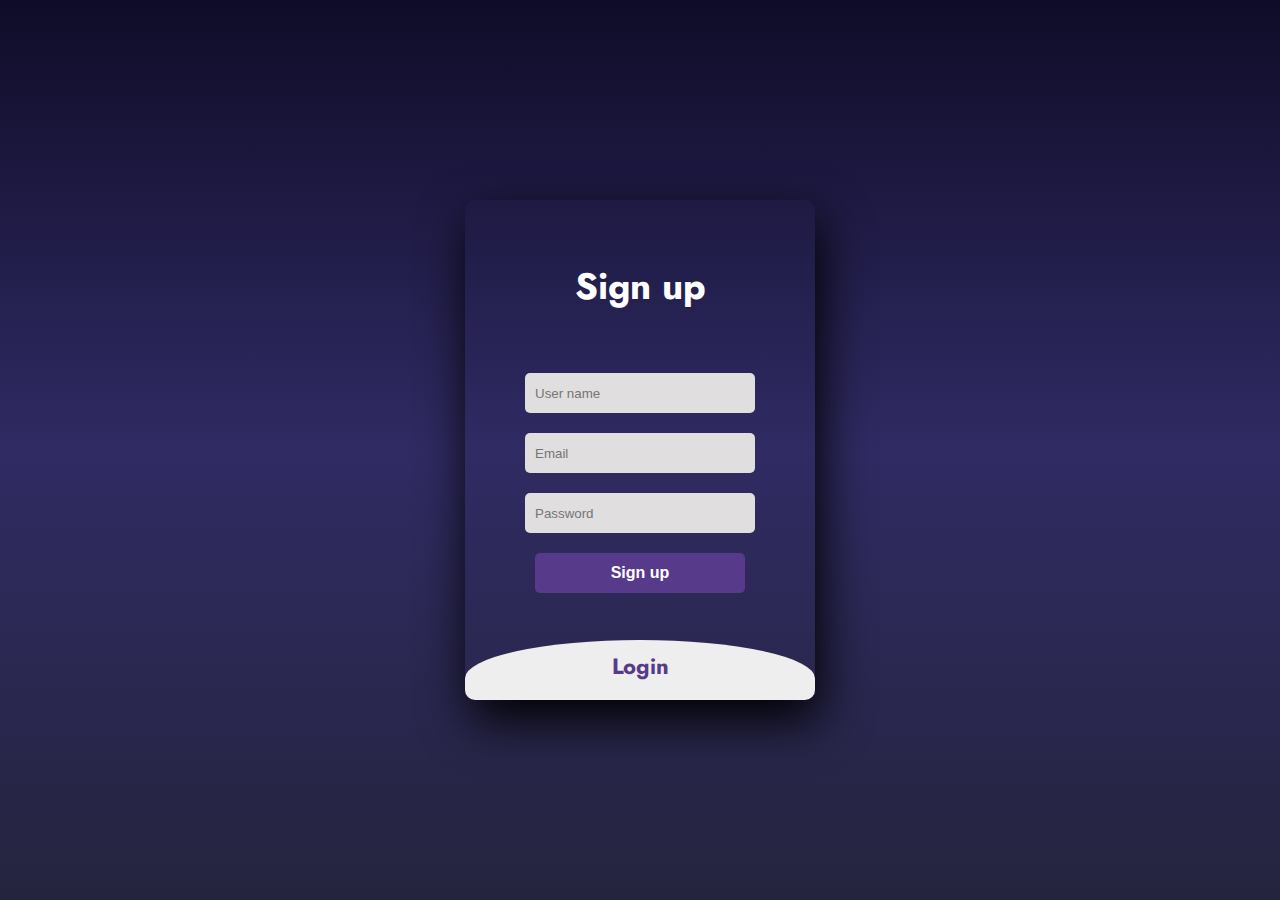
<file: TestGitGroup1/src/main/webapp/index.html>
<!DOCTYPE html>
<html>
<head>
<title>Welcome Page</title>
<link rel="stylesheet" type="text/css" href="css/style.css">
<link
	href="https://fonts.googleapis.com/css2?family=Jost:wght@500&display=swap"
	rel="stylesheet">
</head>
<body>
	<div class="main">
		<input type="checkbox" id="chk" aria-hidden="true">

		<div class="signup">
			<form action="login" method="post">
				<label for="chk" aria-hidden="true">Sign up</label> <input
					type="text" name="userName" placeholder="User name" required="">
				<input type="email" name="userEmail" placeholder="Email" required="">
				<input type="password" name="userPass" placeholder="Password"
					required="">
				<button>Sign up</button>
			</form>
		</div>

		<div class="login">
			<form action="signup" method="post">
				<label for="chk" aria-hidden="true">Login</label> <input
					type="email" name="userEmail" placeholder="Email" required="">
				<input type="password" name="userPass" placeholder="Password"
					required="">
				<button>Login</button>
			</form>
		</div>
	</div>
</body>
</html>
</file>
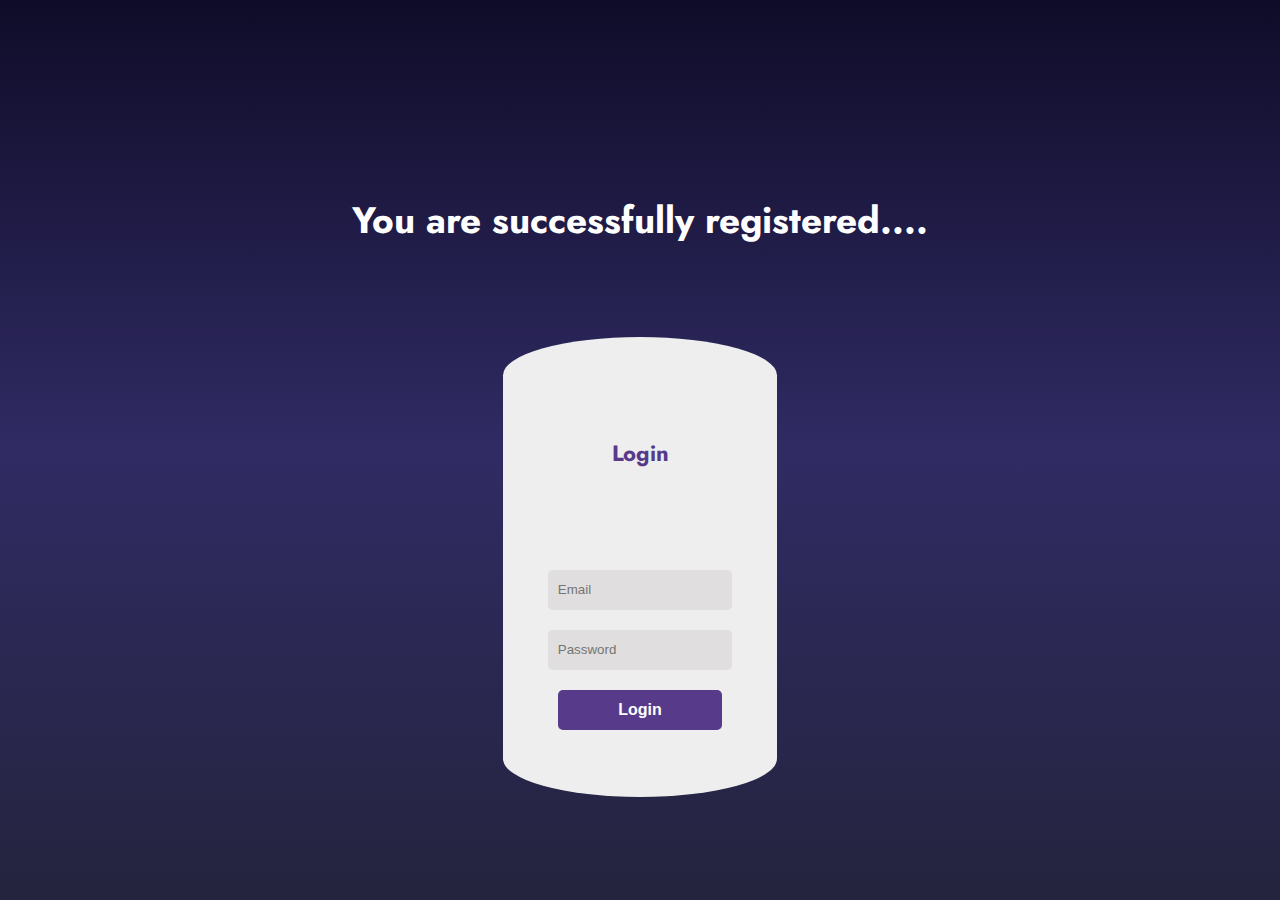
<file: TestGitGroup1/src/main/webapp/home2.html>
<!DOCTYPE html>
<html>
<head>
<title>Welcome Page</title>
<link rel="stylesheet" type="text/css" href="css/style1.css">
<link
	href="https://fonts.googleapis.com/css2?family=Jost:wght@500&display=swap"
	rel="stylesheet">
</head>
<body style="flex-direction: column">

	<label> You are successfully registered....</label>
	<div class="login">
		<form action="signup" method="post">
			<label for="chk" aria-hidden="true">Login</label> <input type="email"
				name="userEmail" placeholder="Email" required=""> <input
				type="password" name="userPass" placeholder="Password" required="">
			<button>Login</button>
			</form>
			</div>
</body>
</html>
</file>
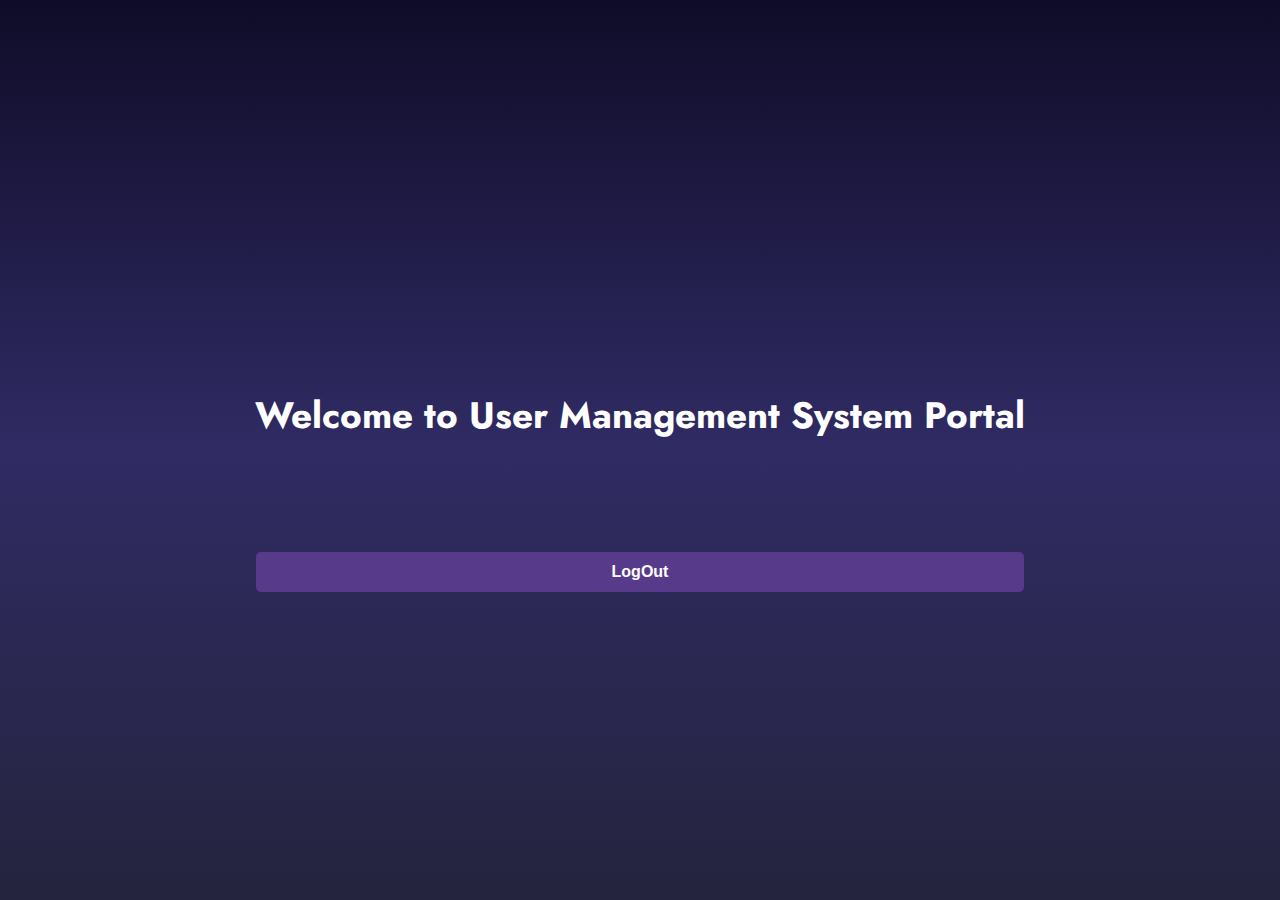
<file: TestGitGroup1/src/main/webapp/home_page.html>
<!DOCTYPE html>
<html>
<head>
<title>Welcome Page</title>
<link rel="stylesheet" type="text/css" href="css/style1.css">
<link
	href="https://fonts.googleapis.com/css2?family=Jost:wght@500&display=swap"
	rel="stylesheet">
</head>
<body style="flex-direction: column">

	<label>Welcome to User Management System Portal</label>
	<button>LogOut</button>
</body>
</html>
</file>
<file: TestGitGroup1/src/main/webapp/css/style.css>
body{
	margin: 0;
	padding: 0;
	display: flex;
	justify-content: center;
	align-items: center;
	min-height: 100vh;
	font-family: 'Jost', sans-serif;
	background: linear-gradient(to bottom, #0f0c29, #302b63, #24243e);
}
.main{
	width: 350px;
	height: 500px;
	background: red;
	overflow: hidden;
	background: url("https://doc-08-2c-docs.googleusercontent.com/docs/securesc/68c90smiglihng9534mvqmq1946dmis5/fo0picsp1nhiucmc0l25s29respgpr4j/1631524275000/03522360960922298374/03522360960922298374/1Sx0jhdpEpnNIydS4rnN4kHSJtU1EyWka?e=view&authuser=0&nonce=gcrocepgbb17m&user=03522360960922298374&hash=tfhgbs86ka6divo3llbvp93mg4csvb38") no-repeat center/ cover;
	border-radius: 10px;
	box-shadow: 5px 20px 50px #000;
}
#chk{
	display: none;
}
.signup{
	position: relative;
	width:100%;
	height: 100%;
}
label{
	color: #fff;
	font-size: 2.3em;
	justify-content: center;
	display: flex;
	margin: 60px;
	font-weight: bold;
	cursor: pointer;
	transition: .5s ease-in-out;
}
input{
	width: 60%;
	height: 20px;
	background: #e0dede;
	justify-content: center;
	display: flex;
	margin: 20px auto;
	padding: 10px;
	border: none;
	outline: none;
	border-radius: 5px;
}
button{
	width: 60%;
	height: 40px;
	margin: 10px auto;
	justify-content: center;
	display: block;
	color: #fff;
	background: #573b8a;
	font-size: 1em;
	font-weight: bold;
	margin-top: 20px;
	outline: none;
	border: none;
	border-radius: 5px;
	transition: .2s ease-in;
	cursor: pointer;
}
button:hover{
	background: #6d44b8;
}
.login{
	height: 460px;
	background: #eee;
	border-radius: 60% / 10%;
	transform: translateY(-180px);
	transition: .8s ease-in-out;
}
.login label{
	color: #573b8a;
	transform: scale(.6);
}

#chk:checked ~ .login{
	transform: translateY(-500px);
}
#chk:checked ~ .login label{
	transform: scale(1);	
}
#chk:checked ~ .signup label{
	transform: scale(.6);
}
</file>
<file: TestGitGroup1/src/main/webapp/css/style1.css>
body{
	margin: 0;
	padding: 0;
	display: flex;
	justify-content: center;
	align-items: center;
	min-height: 100vh;
	font-family: 'Jost', sans-serif;
	background: linear-gradient(to bottom, #0f0c29, #302b63, #24243e);
}
.main{
	width: 350px;
	height: 500px;
	background: red;
	overflow: hidden;
	background: url("https://doc-08-2c-docs.googleusercontent.com/docs/securesc/68c90smiglihng9534mvqmq1946dmis5/fo0picsp1nhiucmc0l25s29respgpr4j/1631524275000/03522360960922298374/03522360960922298374/1Sx0jhdpEpnNIydS4rnN4kHSJtU1EyWka?e=view&authuser=0&nonce=gcrocepgbb17m&user=03522360960922298374&hash=tfhgbs86ka6divo3llbvp93mg4csvb38") no-repeat center/ cover;
	border-radius: 10px;
	box-shadow: 5px 20px 50px #000;
}
#chk{
	display: none;
}
.signup{
	position: relative;
	width:100%;
	height: 100%;
}
label{
	color: #fff;
	font-size: 2.3em;
	justify-content: center;
	display: flex;
	margin: 90px;
	font-weight: bold;
	cursor: pointer;
	transition: .5s ease-in-out;
}
input{
	width: 60%;
	height: 20px;
	background: #e0dede;
	justify-content: center;
	display: flex;
	margin: 20px auto;
	padding: 10px;
	border: none;
	outline: none;
	border-radius: 5px;
}
button{
	width: 60%;
	height: 40px;
	margin: 10px auto;
	justify-content: center;
	display: block;
	color: #fff;
	background: #573b8a;
	font-size: 1em;
	font-weight: bold;
	margin-top: 20px;
	outline: none;
	border: none;
	border-radius: 5px;
	transition: .2s ease-in;
	cursor: pointer;
}
button:hover{
	background: #6d44b8;
}
.login{
	height: 460px;
	background: #eee;
	border-radius: 60% / 10%;
	transform: translateY(- 70px);
	transition: .8s ease-in-out;
}
.login label{
	color: #573b8a;
	transform: scale(.6);
}

#chk:checked ~ .login{
	transform: translateY(-500px);
}
#chk:checked ~ .login label{
	transform: scale(1);	
}
#chk:checked ~ .signup label{
	transform: scale(.6);
}
</file>
